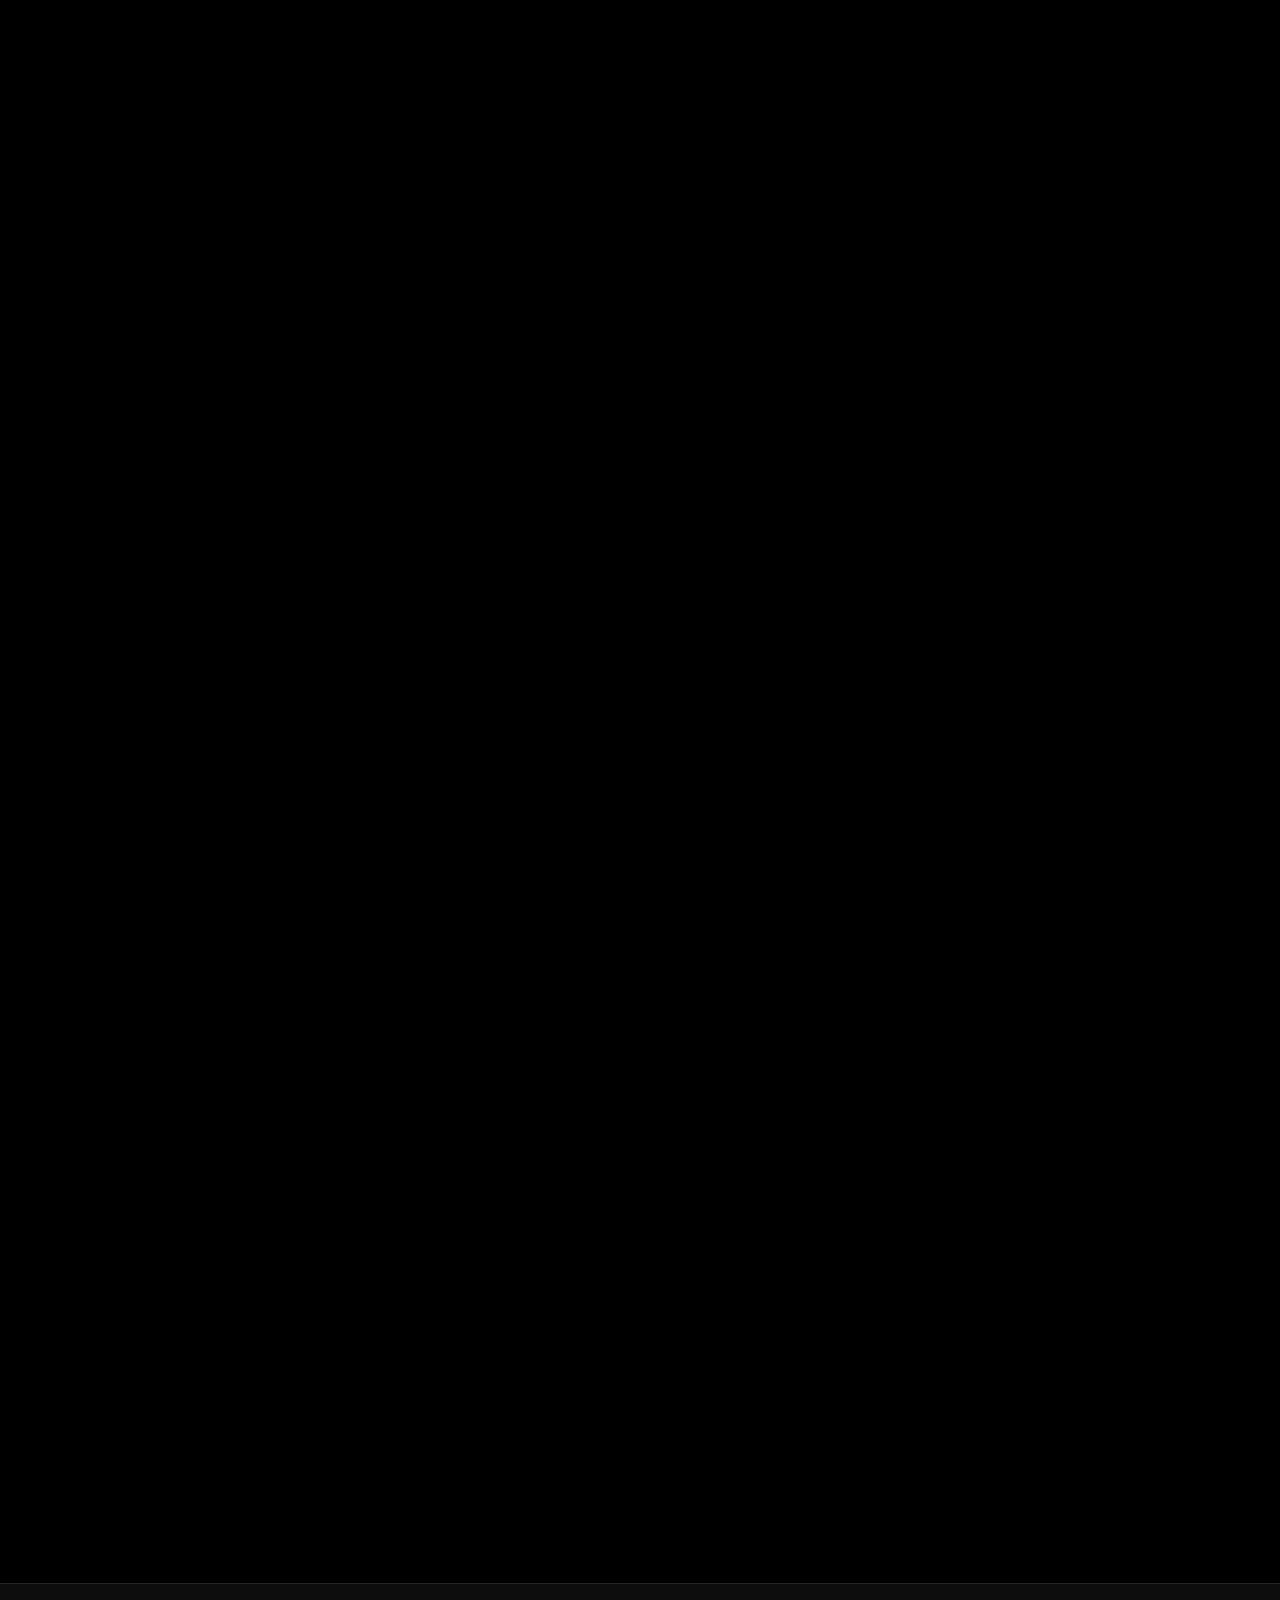
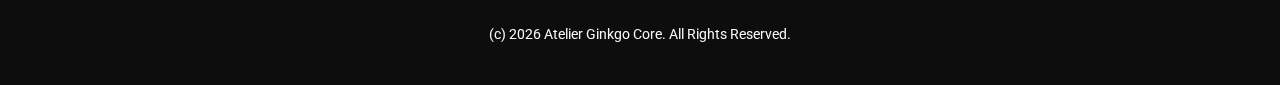
<file: about.html>
<!DOCTYPE html>
<html lang="en">

<head>
  <meta charset="utf-8">
  <meta content="width=device-width, initial-scale=1.0" name="viewport">
  <title id="page-title">Brand Name</title>
  <meta name="description" content="">
  <meta name="keywords" content="">

  
  <link href="assets/img/favicon.png" rel="icon">
  <link href="assets/img/apple-touch-icon.png" rel="apple-touch-icon">

  
  <link href="https://fonts.googleapis.com" rel="preconnect">
  <link href="https://fonts.gstatic.com" rel="preconnect" crossorigin>
  <link href="https://fonts.googleapis.com/css2?family=Roboto:ital,wght@0,100;0,300;0,400;0,500;0,700;0,900;1,100;1,300;1,400;1,500;1,700;1,900&family=Inter:wght@100;200;300;400;500;600;700;800;900&family=Cardo:ital,wght@0,400;0,700;1,400;1,700&display=swap" rel="stylesheet">

  
  <link href="assets/vendor/bootstrap/css/bootstrap.min.css" rel="stylesheet">
  <link href="assets/vendor/bootstrap-icons/bootstrap-icons.css" rel="stylesheet">
  <link href="assets/vendor/aos/aos.css" rel="stylesheet">
  <link href="assets/vendor/glightbox/css/glightbox.min.css" rel="stylesheet">
  <link href="assets/vendor/swiper/swiper-bundle.min.css" rel="stylesheet">

  
  <link href="assets/css/main.css" rel="stylesheet">

  <script>
    (function() {
      var s = document.createElement('script');
      s.src = 'config.js?v=' + new Date().getTime();
      s.async = false;
      document.head.appendChild(s);
    })();
  </script>

</head>

<body class="about-page">

  <header id="header" class="header d-flex align-items-center sticky-top">
    <div class="container-fluid position-relative d-flex align-items-center justify-content-between">

      <a href="index.html" class="logo d-flex align-items-center me-auto me-xl-0">
        
        
        <i class="bi bi-camera"></i>
        <h1 class="sitename" id="brand-logo">Brand Name</h1>
      </a>

      <nav id="navmenu" class="navmenu">
        <ul>
          <li><a href="index.html">Home<br></a></li>
          <li><a href="about.html" class="active">About</a></li>
          <li class="dropdown"><a href="gallery.html"><span>Gallery</span> <i class="bi bi-chevron-down toggle-dropdown"></i></a>
            <ul>
              <li><a href="gallery.html">Nature</a></li>
              <li><a href="gallery.html">People</a></li>
              <li><a href="gallery.html">Architecture</a></li>
              <li><a href="gallery.html">Animals</a></li>
              <li><a href="gallery.html">Sports</a></li>
              <li><a href="gallery.html">Travel</a></li>
              <li class="dropdown"><a href="#"><span>Deep Dropdown</span> <i class="bi bi-chevron-down toggle-dropdown"></i></a>
                <ul>
                  <li><a href="#">Deep Dropdown 1</a></li>
                  <li><a href="#">Deep Dropdown 2</a></li>
                  <li><a href="#">Deep Dropdown 3</a></li>
                  <li><a href="#">Deep Dropdown 4</a></li>
                  <li><a href="#">Deep Dropdown 5</a></li>
                </ul>
              </li>
            </ul>
          </li>
          <li><a href="services.html">Services</a></li>
          <li><a href="contact.html">Contact</a></li>
        </ul>
        <i class="mobile-nav-toggle d-xl-none bi bi-list"></i>
      </nav>

      

    </div>
  </header>

  <main class="main">

    
    <div class="page-banner" data-aos="fade">
      <nav class="breadcrumbs">
        <div class="container">
          <ol>
            <li><a href="index.html">Home</a></li>
            <li class="current">About</li>
          </ol>
        </div>
      </nav>
    </div>

    
    <section id="about" class="about section">

      <div class="container" data-aos="fade-up" data-aos-delay="100">

        <div class="row gy-4 justify-content-center">
          <div class="col-lg-4">
            <img src="assets/img/profile-img.jpg" class="img-fluid" alt="">
          </div>
          <div class="col-lg-5 content">
            <h2>Professional Photography Services</h2>
            <p class="fst-italic py-3">
              We are dedicated to delivering exceptional photography that captures the essence of every moment, combining technical expertise with creative vision.
            </p>
            <div class="row">
              <div class="col-lg-6">
                <ul>
                  <li><i class="bi bi-chevron-right"></i> <strong>Website:</strong> <span class="sitename">Brand Name</span></li>
                  <li><i class="bi bi-chevron-right"></i> <strong>Phone:</strong> <span class="contact-phone">Phone</span></li>
                </ul>
              </div>
              <div class="col-lg-6">
                <ul>
                  <li><i class="bi bi-chevron-right"></i> <strong>Email:</strong> <span class="contact-email">Email</span></li>
                  <li><i class="bi bi-chevron-right"></i> <strong>Freelance:</strong> <span>Available</span></li>
                </ul>
              </div>
            </div>
            <p class="py-3">
              With years of experience in professional photography, we bring a unique perspective to every project. Our approach combines technical precision with artistic vision, ensuring each image tells a compelling story.
            </p>
            <p class="m-0">
              Whether it is portraits, events, commercial shoots, or creative projects, we are committed to exceeding expectations and delivering results that resonate with our clients and their audiences.
            </p>
          </div>
        </div>

      </div>

    </section>

    
    <section id="testimonials" class="testimonials section">

      
      <div class="container section-title" data-aos="fade-up">
        <h2>Testimonials</h2>
        <p>What they are saying</p>
      </div>

      <div class="container" data-aos="fade-up" data-aos-delay="100">

        <div class="swiper init-swiper">
          <script type="application/json" class="swiper-config">
            {
              "loop": true,
              "speed": 600,
              "autoplay": {
                "delay": 5000
              },
              "slidesPerView": "auto",
              "pagination": {
                "el": ".swiper-pagination",
                "type": "bullets",
                "clickable": true
              },
              "breakpoints": {
                "320": {
                  "slidesPerView": 1,
                  "spaceBetween": 40
                },
                "1200": {
                  "slidesPerView": 3,
                  "spaceBetween": 1
                }
              }
            }
          </script>
          <div class="swiper-wrapper">

            <div class="swiper-slide">
              <div class="testimonial-item">
                <div class="stars">
                  <i class="bi bi-star-fill"></i><i class="bi bi-star-fill"></i><i class="bi bi-star-fill"></i><i class="bi bi-star-fill"></i><i class="bi bi-star-fill"></i>
                </div>
                <p>
                  Proin iaculis purus consequat sem cure digni ssim donec porttitora entum suscipit rhoncus. Accusantium quam, ultricies eget id, aliquam eget nibh et. Maecen aliquam, risus at semper.
                </p>
                <div class="profile mt-auto">
                  <img src="assets/img/testimonials/testimonials-1.jpg" class="testimonial-img" alt="">
                  <h3>Saul Goodman</h3>
                  <h4>Ceo &amp; Founder</h4>
                </div>
              </div>
            </div>

            <div class="swiper-slide">
              <div class="testimonial-item">
                <div class="stars">
                  <i class="bi bi-star-fill"></i><i class="bi bi-star-fill"></i><i class="bi bi-star-fill"></i><i class="bi bi-star-fill"></i><i class="bi bi-star-fill"></i>
                </div>
                <p>
                  Export tempor illum tamen malis malis eram quae irure esse labore quem cillum quid cillum eram malis quorum velit fore eram velit sunt aliqua noster fugiat irure amet legam anim culpa.
                </p>
                <div class="profile mt-auto">
                  <img src="assets/img/testimonials/testimonials-2.jpg" class="testimonial-img" alt="">
                  <h3>Sara Wilsson</h3>
                  <h4>Designer</h4>
                </div>
              </div>
            </div>

            <div class="swiper-slide">
              <div class="testimonial-item">
                <div class="stars">
                  <i class="bi bi-star-fill"></i><i class="bi bi-star-fill"></i><i class="bi bi-star-fill"></i><i class="bi bi-star-fill"></i><i class="bi bi-star-fill"></i>
                </div>
                <p>
                  Enim nisi quem export duis labore cillum quae magna enim sint quorum nulla quem veniam duis minim tempor labore quem eram duis noster aute amet eram fore quis sint minim.
                </p>
                <div class="profile mt-auto">
                  <img src="assets/img/testimonials/testimonials-3.jpg" class="testimonial-img" alt="">
                  <h3>Jena Karlis</h3>
                  <h4>Store Owner</h4>
                </div>
              </div>
            </div>

            <div class="swiper-slide">
              <div class="testimonial-item">
                <div class="stars">
                  <i class="bi bi-star-fill"></i><i class="bi bi-star-fill"></i><i class="bi bi-star-fill"></i><i class="bi bi-star-fill"></i><i class="bi bi-star-fill"></i>
                </div>
                <p>
                  Fugiat enim eram quae cillum dolore dolor amet nulla culpa multos export minim fugiat minim velit minim dolor enim duis veniam ipsum anim magna sunt elit fore quem dolore labore illum veniam.
                </p>
                <div class="profile mt-auto">
                  <img src="assets/img/testimonials/testimonials-4.jpg" class="testimonial-img" alt="">
                  <h3>Matt Brandon</h3>
                  <h4>Freelancer</h4>
                </div>
              </div>
            </div>

            <div class="swiper-slide">
              <div class="testimonial-item">
                <div class="stars">
                  <i class="bi bi-star-fill"></i><i class="bi bi-star-fill"></i><i class="bi bi-star-fill"></i><i class="bi bi-star-fill"></i><i class="bi bi-star-fill"></i>
                </div>
                <p>
                  Quis quorum aliqua sint quem legam fore sunt eram irure aliqua veniam tempor noster veniam enim culpa labore duis sunt culpa nulla illum cillum fugiat legam esse veniam culpa fore nisi cillum quid.
                </p>
                <div class="profile mt-auto">
                  <img src="assets/img/testimonials/testimonials-5.jpg" class="testimonial-img" alt="">
                  <h3>John Larson</h3>
                  <h4>Entrepreneur</h4>
                </div>
              </div>
            </div>

          </div>
          <div class="swiper-pagination"></div>
        </div>

      </div>

    </section>

  </main>

  <footer id="footer" class="footer">

    <div class="container">
      <div class="copyright text-center ">
        <p id="footer-copy">© <span>Copyright</span> <strong class="px-1 sitename">Brand Name</strong> <span>All Rights Reserved</span></p>
      </div>
      
      
    </div>

  </footer>

  
  <a href="#" id="scroll-top" class="scroll-top d-flex align-items-center justify-content-center"><i class="bi bi-arrow-up-short"></i></a>

  
  <div id="preloader">
    <div class="line"></div>
  </div>

  
  <script src="assets/vendor/bootstrap/js/bootstrap.bundle.min.js"></script>
  <script src="assets/vendor/php-email-form/validate.js"></script>
  <script src="assets/vendor/aos/aos.js"></script>
  <script src="assets/vendor/glightbox/js/glightbox.min.js"></script>
  <script src="assets/vendor/swiper/swiper-bundle.min.js"></script>

  
  <script src="assets/js/main.js"></script>

  
</body>

</html>
</file>
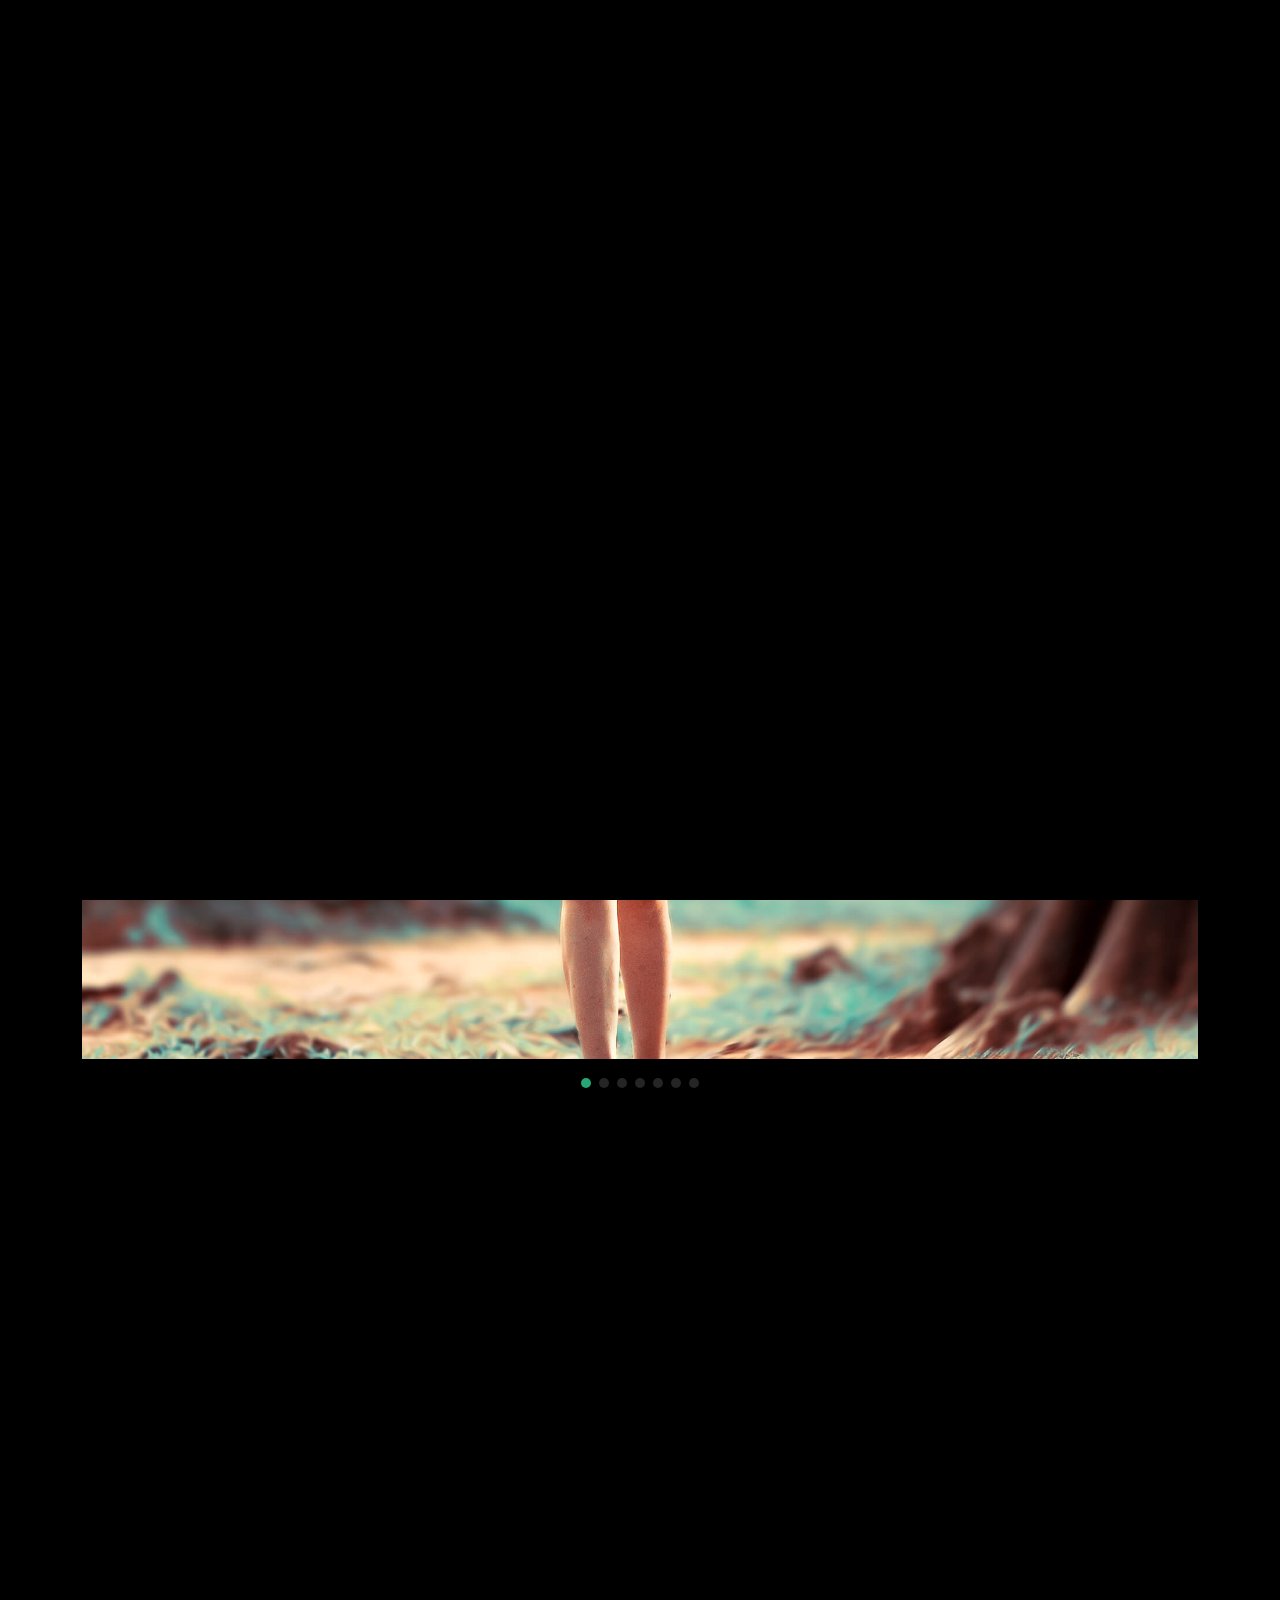
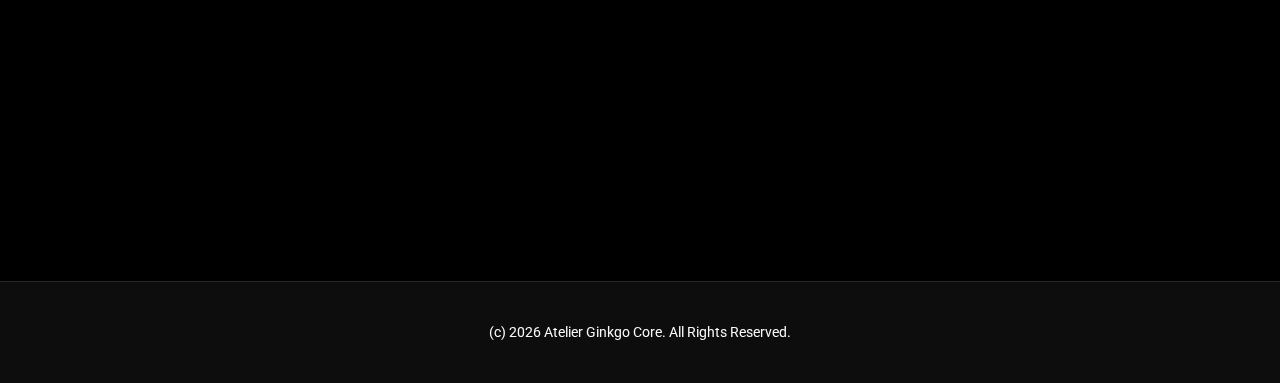
<file: gallery-single.html>
<!DOCTYPE html>
<html lang="en">

<head>
  <meta charset="utf-8">
  <meta content="width=device-width, initial-scale=1.0" name="viewport">
  <title id="page-title">Brand Name</title>
  <meta name="description" content="">
  <meta name="keywords" content="">

  
  <link href="assets/img/favicon.png" rel="icon">
  <link href="assets/img/apple-touch-icon.png" rel="apple-touch-icon">

  
  <link href="https://fonts.googleapis.com" rel="preconnect">
  <link href="https://fonts.gstatic.com" rel="preconnect" crossorigin>
  <link href="https://fonts.googleapis.com/css2?family=Roboto:ital,wght@0,100;0,300;0,400;0,500;0,700;0,900;1,100;1,300;1,400;1,500;1,700;1,900&family=Inter:wght@100;200;300;400;500;600;700;800;900&family=Cardo:ital,wght@0,400;0,700;1,400;1,700&display=swap" rel="stylesheet">

  
  <link href="assets/vendor/bootstrap/css/bootstrap.min.css" rel="stylesheet">
  <link href="assets/vendor/bootstrap-icons/bootstrap-icons.css" rel="stylesheet">
  <link href="assets/vendor/aos/aos.css" rel="stylesheet">
  <link href="assets/vendor/glightbox/css/glightbox.min.css" rel="stylesheet">
  <link href="assets/vendor/swiper/swiper-bundle.min.css" rel="stylesheet">

  
  <link href="assets/css/main.css" rel="stylesheet">

  <script>
    (function() {
      var s = document.createElement('script');
      s.src = 'config.js?v=' + new Date().getTime();
      s.async = false;
      document.head.appendChild(s);
    })();
  </script>

</head>

<body class="gallery-single-page">

  <header id="header" class="header d-flex align-items-center sticky-top">
    <div class="container-fluid position-relative d-flex align-items-center justify-content-between">

      <a href="index.html" class="logo d-flex align-items-center me-auto me-xl-0">
        
        
        <i class="bi bi-camera"></i>
        <h1 class="sitename" id="brand-logo">Brand Name</h1>
      </a>

      <nav id="navmenu" class="navmenu">
        <ul>
          <li><a href="index.html">Home<br></a></li>
          <li><a href="about.html">About</a></li>
          <li class="dropdown"><a href="gallery.html"><span>Gallery</span> <i class="bi bi-chevron-down toggle-dropdown"></i></a>
            <ul>
              <li><a href="gallery.html">Nature</a></li>
              <li><a href="gallery.html">People</a></li>
              <li><a href="gallery.html">Architecture</a></li>
              <li><a href="gallery.html">Animals</a></li>
              <li><a href="gallery.html">Sports</a></li>
              <li><a href="gallery.html">Travel</a></li>
              <li class="dropdown"><a href="#"><span>Deep Dropdown</span> <i class="bi bi-chevron-down toggle-dropdown"></i></a>
                <ul>
                  <li><a href="#">Deep Dropdown 1</a></li>
                  <li><a href="#">Deep Dropdown 2</a></li>
                  <li><a href="#">Deep Dropdown 3</a></li>
                  <li><a href="#">Deep Dropdown 4</a></li>
                  <li><a href="#">Deep Dropdown 5</a></li>
                </ul>
              </li>
            </ul>
          </li>
          <li><a href="services.html">Services</a></li>
          <li><a href="contact.html">Contact</a></li>
        </ul>
        <i class="mobile-nav-toggle d-xl-none bi bi-list"></i>
      </nav>

      

    </div>
  </header>

  <main class="main">

    
    <div class="page-banner" data-aos="fade">
      <nav class="breadcrumbs">
        <div class="container">
          <ol>
            <li><a href="index.html">Home</a></li>
            <li class="current">Gallery Single</li>
          </ol>
        </div>
      </nav>
    </div>

    
    <section id="gallery-details" class="gallery-details section">

      <div class="container" data-aos="fade-up">

        <div class="portfolio-details-slider swiper init-swiper">
          <script type="application/json" class="swiper-config">
            {
              "loop": true,
              "speed": 600,
              "autoplay": {
                "delay": 5000
              },
              "slidesPerView": "auto",
              "navigation": {
                "nextEl": ".swiper-button-next",
                "prevEl": ".swiper-button-prev"
              },
              "pagination": {
                "el": ".swiper-pagination",
                "type": "bullets",
                "clickable": true
              }
            }
          </script>
          <div class="swiper-wrapper align-items-center">

            <div class="swiper-slide">
              <img src="assets/img/gallery/gallery-8.jpg" alt="">
            </div>

            <div class="swiper-slide">
              <img src="assets/img/gallery/gallery-9.jpg" alt="">
            </div>

            <div class="swiper-slide">
              <img src="assets/img/gallery/gallery-10.jpg" alt="">
            </div>

            <div class="swiper-slide">
              <img src="assets/img/gallery/gallery-11.jpg" alt="">
            </div>

            <div class="swiper-slide">
              <img src="assets/img/gallery/gallery-12.jpg" alt="">
            </div>

            <div class="swiper-slide">
              <img src="assets/img/gallery/gallery-13.jpg" alt="">
            </div>

            <div class="swiper-slide">
              <img src="assets/img/gallery/gallery-14.jpg" alt="">
            </div>

          </div>
          <div class="swiper-button-prev"></div>
          <div class="swiper-button-next"></div>
          <div class="swiper-pagination"></div>
        </div>

        <div class="row justify-content-between gy-4 mt-4">

          <div class="col-lg-8" data-aos="fade-up">
            <div class="portfolio-description">
              <h2>This is an example of portfolio details</h2>
              <p>
                Autem ipsum nam porro corporis rerum. Quis eos dolorem eos itaque inventore commodi labore quia quia. Exercitationem repudiandae officiis neque suscipit non officia eaque itaque enim. Voluptatem officia accusantium nesciunt est omnis tempora consectetur dignissimos. Sequi nulla at esse enim cum deserunt eius.
              </p>
              <p>
                Amet consequatur qui dolore veniam voluptatem voluptatem sit. Non aspernatur atque natus ut cum nam et. Praesentium error dolores rerum minus sequi quia veritatis eum. Eos et doloribus doloremque nesciunt molestiae laboriosam.
              </p>

              <div class="testimonial-item">
                <p>
                  <i class="bi bi-quote quote-icon-left"></i>
                  <span>Export tempor illum tamen malis malis eram quae irure esse labore quem cillum quid cillum eram malis quorum velit fore eram velit sunt aliqua noster fugiat irure amet legam anim culpa.</span>
                  <i class="bi bi-quote quote-icon-right"></i>
                </p>
                <div>
                  <img src="assets/img/testimonials/testimonials-2.jpg" class="testimonial-img" alt="">
                  <h3>Sara Wilsson</h3>
                  <h4>Designer</h4>
                </div>
              </div>

              <p>
                Impedit ipsum quae et aliquid doloribus et voluptatem quasi. Perspiciatis occaecati earum et magnam animi. Quibusdam non qui ea vitae suscipit vitae sunt. Repudiandae incidunt cumque minus deserunt assumenda tempore. Delectus voluptas necessitatibus est.
              </p>

              <p>
                Sunt voluptatum sapiente facilis quo odio aut ipsum repellat debitis. Molestiae et autem libero. Explicabo et quod necessitatibus similique quis dolor eum. Numquam eaque praesentium rem et qui nesciunt.
              </p>

            </div>
          </div>

          <div class="col-lg-3" data-aos="fade-up" data-aos-delay="100">
            <div class="portfolio-info">
              <h3>Project information</h3>
              <ul>
                <li><strong>Category</strong> Web design</li>
                <li><strong>Client</strong> ASU Company</li>
                <li><strong>Project date</strong> 01 March, 2020</li>
                <li><strong>Project URL</strong> <a href="#">View Project</a></li>
                <li><a href="#" class="btn-visit align-self-start">Visit Website</a></li>
              </ul>
            </div>
          </div>

        </div>

      </div>

    </section>

  </main>

  <footer id="footer" class="footer">

    <div class="container">
      <div class="copyright text-center ">
        <p id="footer-copy">© <span>Copyright</span> <strong class="px-1 sitename">Brand Name</strong> <span>All Rights Reserved</span></p>
      </div>
      
      
    </div>

  </footer>

  
  <a href="#" id="scroll-top" class="scroll-top d-flex align-items-center justify-content-center"><i class="bi bi-arrow-up-short"></i></a>

  
  <div id="preloader">
    <div class="line"></div>
  </div>

  
  <script src="assets/vendor/bootstrap/js/bootstrap.bundle.min.js"></script>
  <script src="assets/vendor/php-email-form/validate.js"></script>
  <script src="assets/vendor/aos/aos.js"></script>
  <script src="assets/vendor/glightbox/js/glightbox.min.js"></script>
  <script src="assets/vendor/swiper/swiper-bundle.min.js"></script>

  
  <script src="assets/js/main.js"></script>

  
</body>

</html>
</file>
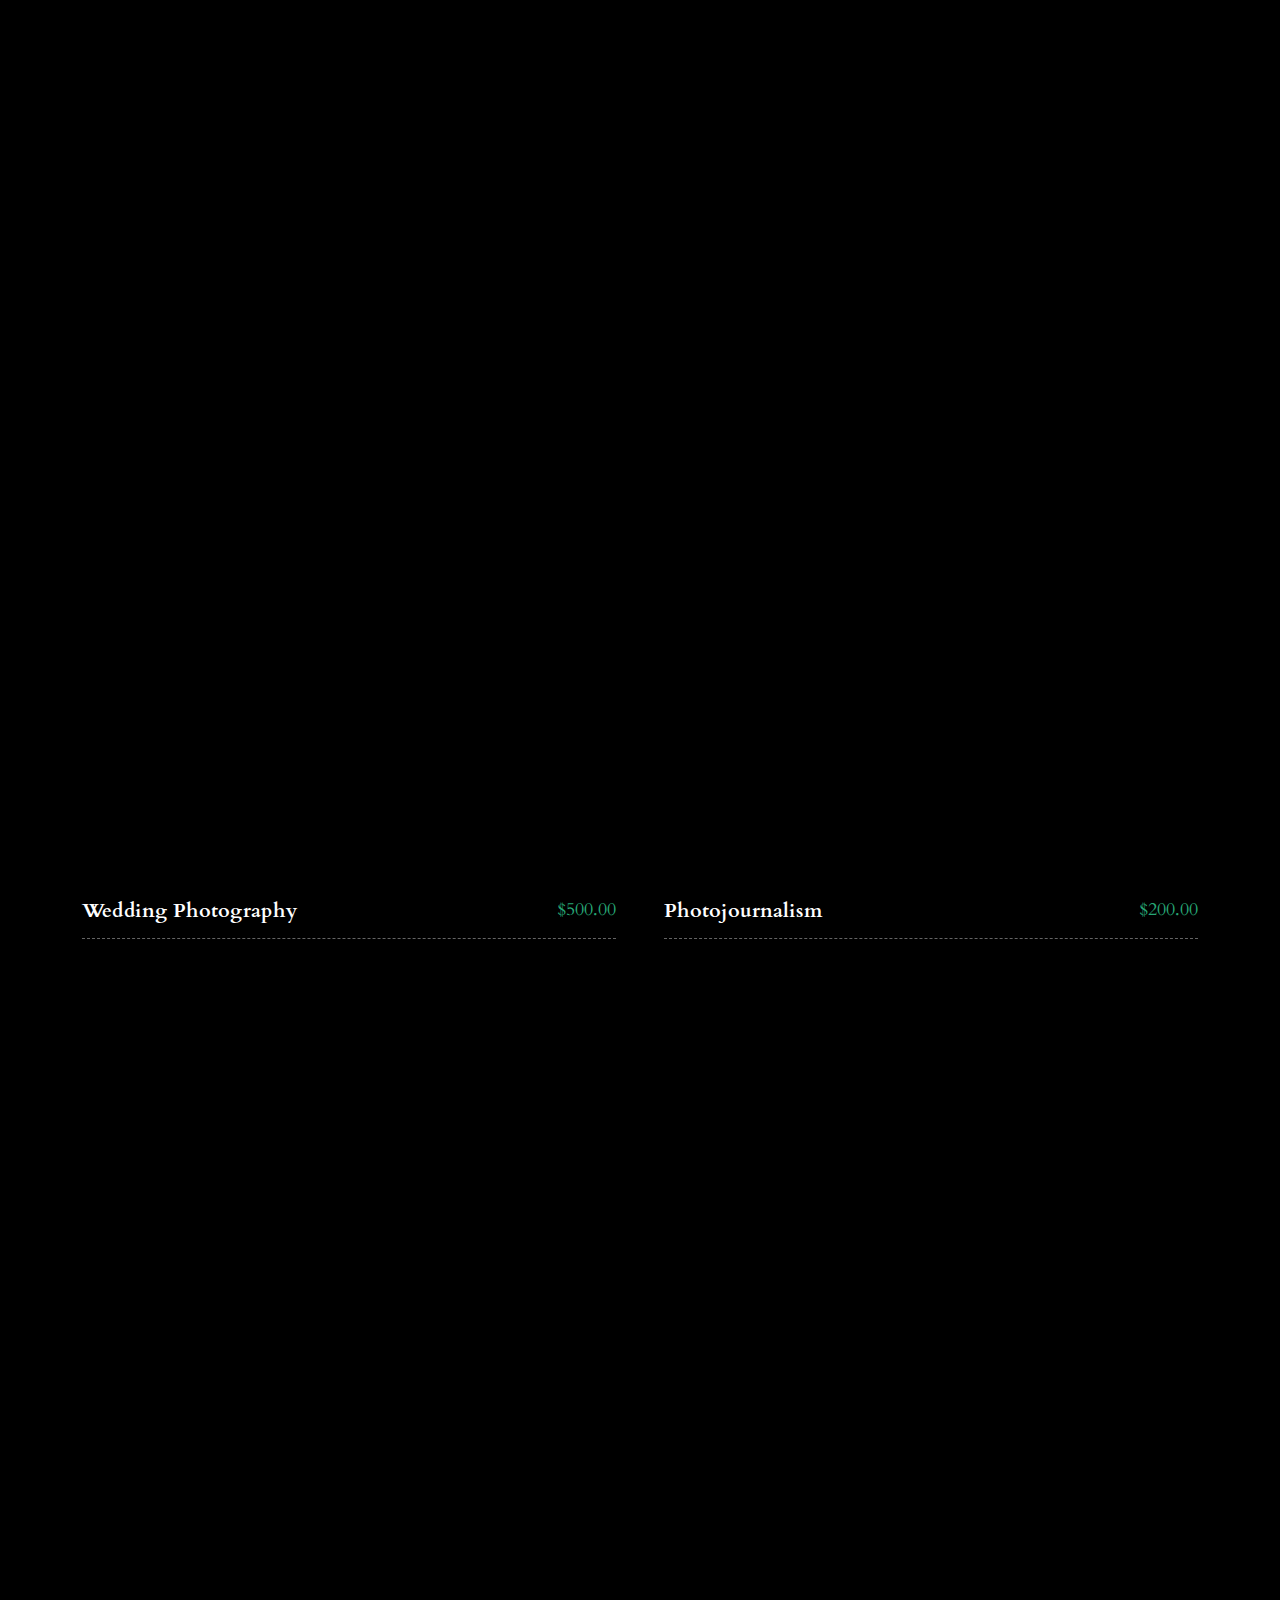
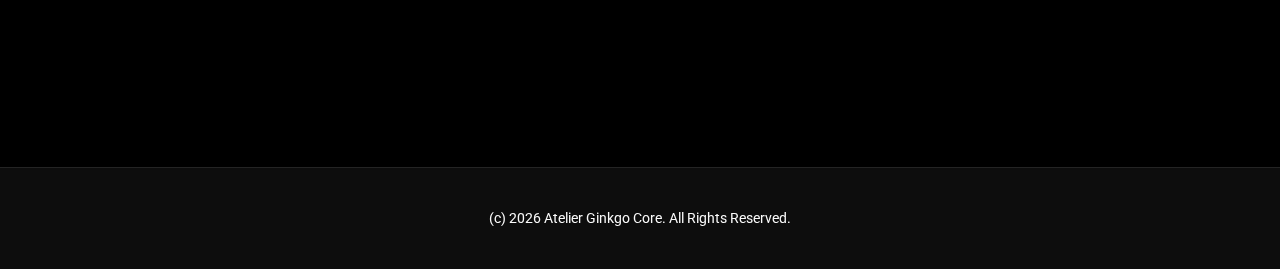
<file: services.html>
<!DOCTYPE html>
<html lang="en">

<head>
  <meta charset="utf-8">
  <meta content="width=device-width, initial-scale=1.0" name="viewport">
  <title id="page-title">Brand Name</title>
  <meta name="description" content="">
  <meta name="keywords" content="">

  
  <link href="assets/img/favicon.png" rel="icon">
  <link href="assets/img/apple-touch-icon.png" rel="apple-touch-icon">

  
  <link href="https://fonts.googleapis.com" rel="preconnect">
  <link href="https://fonts.gstatic.com" rel="preconnect" crossorigin>
  <link href="https://fonts.googleapis.com/css2?family=Roboto:ital,wght@0,100;0,300;0,400;0,500;0,700;0,900;1,100;1,300;1,400;1,500;1,700;1,900&family=Inter:wght@100;200;300;400;500;600;700;800;900&family=Cardo:ital,wght@0,400;0,700;1,400;1,700&display=swap" rel="stylesheet">

  
  <link href="assets/vendor/bootstrap/css/bootstrap.min.css" rel="stylesheet">
  <link href="assets/vendor/bootstrap-icons/bootstrap-icons.css" rel="stylesheet">
  <link href="assets/vendor/aos/aos.css" rel="stylesheet">
  <link href="assets/vendor/glightbox/css/glightbox.min.css" rel="stylesheet">
  <link href="assets/vendor/swiper/swiper-bundle.min.css" rel="stylesheet">

  
  <link href="assets/css/main.css" rel="stylesheet">

  <script>
    (function() {
      var s = document.createElement('script');
      s.src = 'config.js?v=' + new Date().getTime();
      s.async = false;
      document.head.appendChild(s);
    })();
  </script>

</head>

<body class="services-page">

  <header id="header" class="header d-flex align-items-center sticky-top">
    <div class="container-fluid position-relative d-flex align-items-center justify-content-between">

      <a href="index.html" class="logo d-flex align-items-center me-auto me-xl-0">
        
        
        <i class="bi bi-camera"></i>
        <h1 class="sitename" id="brand-logo">Brand Name</h1>
      </a>

      <nav id="navmenu" class="navmenu">
        <ul>
          <li><a href="index.html">Home<br></a></li>
          <li><a href="about.html">About</a></li>
          <li class="dropdown"><a href="gallery.html"><span>Gallery</span> <i class="bi bi-chevron-down toggle-dropdown"></i></a>
            <ul>
              <li><a href="gallery.html">Nature</a></li>
              <li><a href="gallery.html">People</a></li>
              <li><a href="gallery.html">Architecture</a></li>
              <li><a href="gallery.html">Animals</a></li>
              <li><a href="gallery.html">Sports</a></li>
              <li><a href="gallery.html">Travel</a></li>
              <li class="dropdown"><a href="#"><span>Deep Dropdown</span> <i class="bi bi-chevron-down toggle-dropdown"></i></a>
                <ul>
                  <li><a href="#">Deep Dropdown 1</a></li>
                  <li><a href="#">Deep Dropdown 2</a></li>
                  <li><a href="#">Deep Dropdown 3</a></li>
                  <li><a href="#">Deep Dropdown 4</a></li>
                  <li><a href="#">Deep Dropdown 5</a></li>
                </ul>
              </li>
            </ul>
          </li>
          <li><a href="services.html" class="active">Services</a></li>
          <li><a href="contact.html">Contact</a></li>
        </ul>
        <i class="mobile-nav-toggle d-xl-none bi bi-list"></i>
      </nav>

      

    </div>
  </header>

  <main class="main">

    
    <div class="page-banner" data-aos="fade">
      <nav class="breadcrumbs">
        <div class="container">
          <ol>
            <li><a href="index.html">Home</a></li>
            <li class="current">Services</li>
          </ol>
        </div>
      </nav>
    </div>

    
    <section id="services" class="services section">

      <div class="container">

        <div class="row gy-4">

          <div class="col-xl-3 col-md-6 d-flex" data-aos="fade-up" data-aos-delay="100">
            <div class="service-item position-relative">
              <div class="icon"><i class="bi bi-activity icon"></i></div>
              <h4><a href="" class="stretched-link">Portrait Sessions</a></h4>
              <p>Professional portrait photography for individuals, families, and corporate headshots</p>
            </div>
          </div>

          <div class="col-xl-3 col-md-6 d-flex" data-aos="fade-up" data-aos-delay="200">
            <div class="service-item position-relative">
              <div class="icon"><i class="bi bi-bounding-box-circles icon"></i></div>
              <h4><a href="" class="stretched-link">Event Coverage</a></h4>
              <p>Complete event photography services for weddings, corporate events, and celebrations</p>
            </div>
          </div>

          <div class="col-xl-3 col-md-6 d-flex" data-aos="fade-up" data-aos-delay="300">
            <div class="service-item position-relative">
              <div class="icon"><i class="bi bi-calendar4-week icon"></i></div>
              <h4><a href="" class="stretched-link">Commercial Photography</a></h4>
              <p>High-quality product and commercial photography for brands and businesses</p>
            </div>
          </div>

          <div class="col-xl-3 col-md-6 d-flex" data-aos="fade-up" data-aos-delay="400">
            <div class="service-item position-relative">
              <div class="icon"><i class="bi bi-broadcast icon"></i></div>
              <h4><a href="" class="stretched-link">Photo Editing</a></h4>
              <p>Professional retouching and post-production services for flawless results</p>
            </div>
          </div>

        </div>

      </div>

    </section>

    
    <section id="pricing" class="pricing section">

      
      <div class="container section-title" data-aos="fade-up">
        <h2>Pricing</h2>
        <p>Our photography packages</p>
      </div>

      <div class="container" data-aos="fade-up" data-aos-delay="100">

        <div class="row gy-4 gx-lg-5">

          <div class="col-lg-6">
            <div class="pricing-item d-flex justify-content-between">
              <h3>Portrait Photography</h3>
              <h4>$160.00</h4>
            </div>
          </div>

          <div class="col-lg-6">
            <div class="pricing-item d-flex justify-content-between">
              <h3>Fashion Photography</h3>
              <h4>$300.00</h4>
            </div>
          </div>

          <div class="col-lg-6">
            <div class="pricing-item d-flex justify-content-between">
              <h3>Sports Photography</h3>
              <h4>$200.00</h4>
            </div>
          </div>

          <div class="col-lg-6">
            <div class="pricing-item d-flex justify-content-between">
              <h3>Still Life Photography</h3>
              <h4>$120.00</h4>
            </div>
          </div>

          <div class="col-lg-6">
            <div class="pricing-item d-flex justify-content-between">
              <h3>Wedding Photography</h3>
              <h4>$500.00</h4>
            </div>
          </div>

          <div class="col-lg-6">
            <div class="pricing-item d-flex justify-content-between">
              <h3>Photojournalism</h3>
              <h4>$200.00</h4>
            </div>
          </div>

        </div>

      </div>

    </section>

    
    <section id="testimonials" class="testimonials section">

      
      <div class="container section-title" data-aos="fade-up">
        <h2>Testimonials</h2>
        <p>What they are saying</p>
      </div>

      <div class="container" data-aos="fade-up" data-aos-delay="100">

        <div class="swiper init-swiper">
          <script type="application/json" class="swiper-config">
            {
              "loop": true,
              "speed": 600,
              "autoplay": {
                "delay": 5000
              },
              "slidesPerView": "auto",
              "pagination": {
                "el": ".swiper-pagination",
                "type": "bullets",
                "clickable": true
              },
              "breakpoints": {
                "320": {
                  "slidesPerView": 1,
                  "spaceBetween": 40
                },
                "1200": {
                  "slidesPerView": 3,
                  "spaceBetween": 1
                }
              }
            }
          </script>
          <div class="swiper-wrapper">

            <div class="swiper-slide">
              <div class="testimonial-item">
                <div class="stars">
                  <i class="bi bi-star-fill"></i><i class="bi bi-star-fill"></i><i class="bi bi-star-fill"></i><i class="bi bi-star-fill"></i><i class="bi bi-star-fill"></i>
                </div>
                <p>
                  Proin iaculis purus consequat sem cure digni ssim donec porttitora entum suscipit rhoncus. Accusantium quam, ultricies eget id, aliquam eget nibh et. Maecen aliquam, risus at semper.
                </p>
                <div class="profile mt-auto">
                  <img src="assets/img/testimonials/testimonials-1.jpg" class="testimonial-img" alt="">
                  <h3>Saul Goodman</h3>
                  <h4>Ceo &amp; Founder</h4>
                </div>
              </div>
            </div>

            <div class="swiper-slide">
              <div class="testimonial-item">
                <div class="stars">
                  <i class="bi bi-star-fill"></i><i class="bi bi-star-fill"></i><i class="bi bi-star-fill"></i><i class="bi bi-star-fill"></i><i class="bi bi-star-fill"></i>
                </div>
                <p>
                  Export tempor illum tamen malis malis eram quae irure esse labore quem cillum quid cillum eram malis quorum velit fore eram velit sunt aliqua noster fugiat irure amet legam anim culpa.
                </p>
                <div class="profile mt-auto">
                  <img src="assets/img/testimonials/testimonials-2.jpg" class="testimonial-img" alt="">
                  <h3>Sara Wilsson</h3>
                  <h4>Designer</h4>
                </div>
              </div>
            </div>

            <div class="swiper-slide">
              <div class="testimonial-item">
                <div class="stars">
                  <i class="bi bi-star-fill"></i><i class="bi bi-star-fill"></i><i class="bi bi-star-fill"></i><i class="bi bi-star-fill"></i><i class="bi bi-star-fill"></i>
                </div>
                <p>
                  Enim nisi quem export duis labore cillum quae magna enim sint quorum nulla quem veniam duis minim tempor labore quem eram duis noster aute amet eram fore quis sint minim.
                </p>
                <div class="profile mt-auto">
                  <img src="assets/img/testimonials/testimonials-3.jpg" class="testimonial-img" alt="">
                  <h3>Jena Karlis</h3>
                  <h4>Store Owner</h4>
                </div>
              </div>
            </div>

            <div class="swiper-slide">
              <div class="testimonial-item">
                <div class="stars">
                  <i class="bi bi-star-fill"></i><i class="bi bi-star-fill"></i><i class="bi bi-star-fill"></i><i class="bi bi-star-fill"></i><i class="bi bi-star-fill"></i>
                </div>
                <p>
                  Fugiat enim eram quae cillum dolore dolor amet nulla culpa multos export minim fugiat minim velit minim dolor enim duis veniam ipsum anim magna sunt elit fore quem dolore labore illum veniam.
                </p>
                <div class="profile mt-auto">
                  <img src="assets/img/testimonials/testimonials-4.jpg" class="testimonial-img" alt="">
                  <h3>Matt Brandon</h3>
                  <h4>Freelancer</h4>
                </div>
              </div>
            </div>

            <div class="swiper-slide">
              <div class="testimonial-item">
                <div class="stars">
                  <i class="bi bi-star-fill"></i><i class="bi bi-star-fill"></i><i class="bi bi-star-fill"></i><i class="bi bi-star-fill"></i><i class="bi bi-star-fill"></i>
                </div>
                <p>
                  Quis quorum aliqua sint quem legam fore sunt eram irure aliqua veniam tempor noster veniam enim culpa labore duis sunt culpa nulla illum cillum fugiat legam esse veniam culpa fore nisi cillum quid.
                </p>
                <div class="profile mt-auto">
                  <img src="assets/img/testimonials/testimonials-5.jpg" class="testimonial-img" alt="">
                  <h3>John Larson</h3>
                  <h4>Entrepreneur</h4>
                </div>
              </div>
            </div>

          </div>
          <div class="swiper-pagination"></div>
        </div>

      </div>

    </section>

  </main>

  <footer id="footer" class="footer">

    <div class="container">
      <div class="copyright text-center ">
        <p id="footer-copy">© <span>Copyright</span> <strong class="px-1 sitename">Brand Name</strong> <span>All Rights Reserved</span></p>
      </div>
      
      
    </div>

  </footer>

  
  <a href="#" id="scroll-top" class="scroll-top d-flex align-items-center justify-content-center"><i class="bi bi-arrow-up-short"></i></a>

  
  <div id="preloader">
    <div class="line"></div>
  </div>

  
  <script src="assets/vendor/bootstrap/js/bootstrap.bundle.min.js"></script>
  <script src="assets/vendor/php-email-form/validate.js"></script>
  <script src="assets/vendor/aos/aos.js"></script>
  <script src="assets/vendor/glightbox/js/glightbox.min.js"></script>
  <script src="assets/vendor/swiper/swiper-bundle.min.js"></script>

  
  <script src="assets/js/main.js"></script>

  
</body>

</html>
</file>
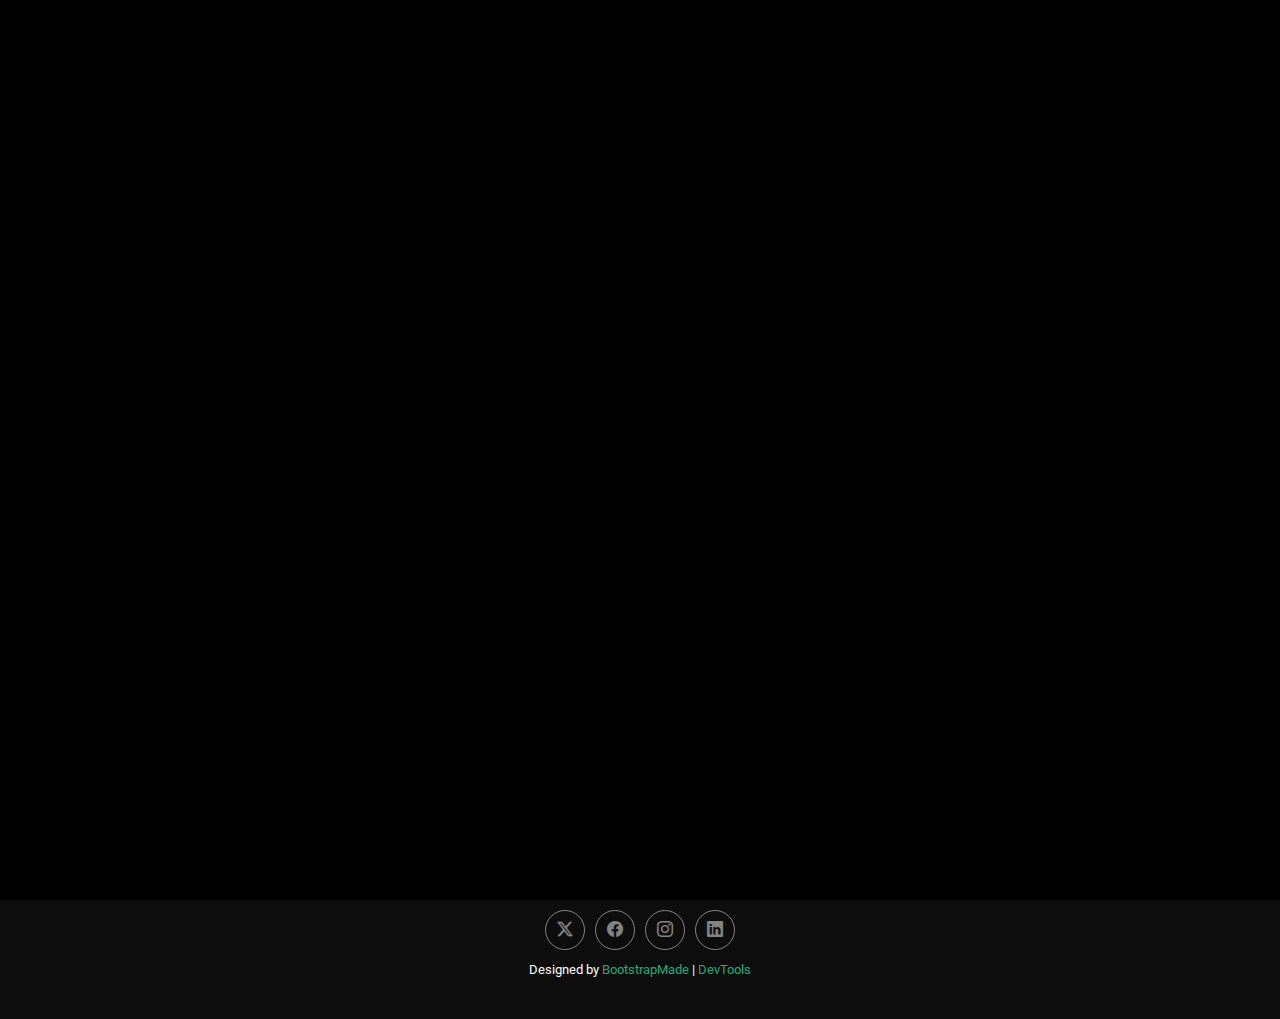
<file: starter-page.html>
<!DOCTYPE html>
<html lang="en">

<head>
  <meta charset="utf-8">
  <meta content="width=device-width, initial-scale=1.0" name="viewport">
  <title>Starter Page - PhotoFolio Bootstrap Template</title>
  <meta name="description" content="">
  <meta name="keywords" content="">

  <!-- Favicons -->
  <link href="assets/img/favicon.png" rel="icon">
  <link href="assets/img/apple-touch-icon.png" rel="apple-touch-icon">

  <!-- Fonts -->
  <link href="https://fonts.googleapis.com" rel="preconnect">
  <link href="https://fonts.gstatic.com" rel="preconnect" crossorigin>
  <link href="https://fonts.googleapis.com/css2?family=Roboto:ital,wght@0,100;0,300;0,400;0,500;0,700;0,900;1,100;1,300;1,400;1,500;1,700;1,900&family=Inter:wght@100;200;300;400;500;600;700;800;900&family=Cardo:ital,wght@0,400;0,700;1,400;1,700&display=swap" rel="stylesheet">

  <!-- Vendor CSS Files -->
  <link href="assets/vendor/bootstrap/css/bootstrap.min.css" rel="stylesheet">
  <link href="assets/vendor/bootstrap-icons/bootstrap-icons.css" rel="stylesheet">
  <link href="assets/vendor/aos/aos.css" rel="stylesheet">
  <link href="assets/vendor/glightbox/css/glightbox.min.css" rel="stylesheet">
  <link href="assets/vendor/swiper/swiper-bundle.min.css" rel="stylesheet">

  <!-- Main CSS File -->
  <link href="assets/css/main.css" rel="stylesheet">

  <!-- =======================================================
  * Template Name: PhotoFolio
  * Template URL: https://bootstrapmade.com/photofolio-bootstrap-photography-website-template/
  * Updated: Aug 07 2024 with Bootstrap v5.3.3
  * Author: BootstrapMade.com
  * License: https://bootstrapmade.com/license/
  ======================================================== -->
</head>

<body class="starter-page-page">

  <header id="header" class="header d-flex align-items-center sticky-top">
    <div class="container-fluid position-relative d-flex align-items-center justify-content-between">

      <a href="index.html" class="logo d-flex align-items-center me-auto me-xl-0">
        <!-- Uncomment the line below if you also wish to use an image logo -->
        <!-- <img src="assets/img/logo.png" alt=""> -->
        <i class="bi bi-camera"></i>
        <h1 class="sitename">PhotoFolio</h1>
      </a>

      <nav id="navmenu" class="navmenu">
        <ul>
          <li><a href="index.html">Home<br></a></li>
          <li><a href="about.html">About</a></li>
          <li class="dropdown"><a href="gallery.html"><span>Gallery</span> <i class="bi bi-chevron-down toggle-dropdown"></i></a>
            <ul>
              <li><a href="gallery.html">Nature</a></li>
              <li><a href="gallery.html">People</a></li>
              <li><a href="gallery.html">Architecture</a></li>
              <li><a href="gallery.html">Animals</a></li>
              <li><a href="gallery.html">Sports</a></li>
              <li><a href="gallery.html">Travel</a></li>
              <li class="dropdown"><a href="#"><span>Deep Dropdown</span> <i class="bi bi-chevron-down toggle-dropdown"></i></a>
                <ul>
                  <li><a href="#">Deep Dropdown 1</a></li>
                  <li><a href="#">Deep Dropdown 2</a></li>
                  <li><a href="#">Deep Dropdown 3</a></li>
                  <li><a href="#">Deep Dropdown 4</a></li>
                  <li><a href="#">Deep Dropdown 5</a></li>
                </ul>
              </li>
            </ul>
          </li>
          <li><a href="services.html">Services</a></li>
          <li><a href="contact.html">Contact</a></li>
        </ul>
        <i class="mobile-nav-toggle d-xl-none bi bi-list"></i>
      </nav>

      <div class="header-social-links">
        <a href="#" class="twitter"><i class="bi bi-twitter-x"></i></a>
        <a href="#" class="facebook"><i class="bi bi-facebook"></i></a>
        <a href="#" class="instagram"><i class="bi bi-instagram"></i></a>
        <a href="#" class="linkedin"><i class="bi bi-linkedin"></i></a>
      </div>

    </div>
  </header>

  <main class="main">

    <!-- Page Title -->
    <div class="page-title" data-aos="fade">
      <div class="heading">
        <div class="container">
          <div class="row d-flex justify-content-center text-center">
            <div class="col-lg-8">
              <h1>Starter Page</h1>
              <p class="mb-0">Odio et unde deleniti. Deserunt numquam exercitationem. Officiis quo odio sint voluptas consequatur ut a odio voluptatem. Sit dolorum debitis veritatis natus dolores. Quasi ratione sint. Sit quaerat ipsum dolorem.</p>
              <a href="contact.html" class="cta-btn">Available for Hire<br></a>
            </div>
          </div>
        </div>
      </div>
      <nav class="breadcrumbs">
        <div class="container">
          <ol>
            <li><a href="index.html">Home</a></li>
            <li class="current">Starter Page</li>
          </ol>
        </div>
      </nav>
    </div><!-- End Page Title -->

    <!-- Starter Section Section -->
    <section id="starter-section" class="starter-section section">

      <!-- Section Title -->
      <div class="container section-title" data-aos="fade-up">
        <h2>Starter Section</h2>
        <p>Necessitatibus eius consequatur</p>
      </div><!-- End Section Title -->

      <div class="container" data-aos="fade-up">
        <p>Use this page as a starter for your own custom pages.</p>
      </div>

    </section><!-- /Starter Section Section -->

  </main>

  <footer id="footer" class="footer">

    <div class="container">
      <div class="copyright text-center ">
        <p>© <span>Copyright</span> <strong class="px-1 sitename">PhotoFolio</strong> <span>All Rights Reserved</span></p>
      </div>
      <div class="social-links d-flex justify-content-center">
        <a href=""><i class="bi bi-twitter-x"></i></a>
        <a href=""><i class="bi bi-facebook"></i></a>
        <a href=""><i class="bi bi-instagram"></i></a>
        <a href=""><i class="bi bi-linkedin"></i></a>
      </div>
      <div class="credits">
        <!-- All the links in the footer should remain intact. -->
        <!-- You can delete the links only if you've purchased the pro version. -->
        <!-- Licensing information: https://bootstrapmade.com/license/ -->
        <!-- Purchase the pro version with working PHP/AJAX contact form: [buy-url] -->
        Designed by <a href="https://bootstrapmade.com/">BootstrapMade</a> | <a href="https://bootstrapmade.com/tools/">DevTools</a>
      </div>
    </div>

  </footer>

  <!-- Scroll Top -->
  <a href="#" id="scroll-top" class="scroll-top d-flex align-items-center justify-content-center"><i class="bi bi-arrow-up-short"></i></a>

  <!-- Preloader -->
  <div id="preloader">
    <div class="line"></div>
  </div>

  <!-- Vendor JS Files -->
  <script src="assets/vendor/bootstrap/js/bootstrap.bundle.min.js"></script>
  <script src="assets/vendor/php-email-form/validate.js"></script>
  <script src="assets/vendor/aos/aos.js"></script>
  <script src="assets/vendor/glightbox/js/glightbox.min.js"></script>
  <script src="assets/vendor/swiper/swiper-bundle.min.js"></script>

  <!-- Main JS File -->
  <script src="assets/js/main.js"></script>

</body>

</html>
</file>
<file: assets/css/main.css>
/**
* Template Name: PhotoFolio
* Template URL: https://bootstrapmade.com/photofolio-bootstrap-photography-website-template/
* Updated: Aug 07 2024 with Bootstrap v5.3.3
* Author: BootstrapMade.com
* License: https://bootstrapmade.com/license/
*/

/*--------------------------------------------------------------
# Font & Color Variables
# Help: https://bootstrapmade.com/color-system/
--------------------------------------------------------------*/
/* Fonts */
:root {
  --default-font: "Roboto",  system-ui, -apple-system, "Segoe UI", Roboto, "Helvetica Neue", Arial, "Noto Sans", "Liberation Sans", sans-serif, "Apple Color Emoji", "Segoe UI Emoji", "Segoe UI Symbol", "Noto Color Emoji";
  --heading-font: "Cardo",  sans-serif;
  --nav-font: "Inter",  sans-serif;
}

/* Global Colors - The following color variables are used throughout the website. Updating them here will change the color scheme of the entire website */
:root { 
  --background-color: #000000; /* Background color for the entire website, including individual sections */
  --default-color: #fafafa; /* Default color used for the majority of the text content across the entire website */
  --heading-color: #ffffff; /* Color for headings, subheadings and title throughout the website */
  --accent-color: #27a776; /* Accent color that represents your brand on the website. It's used for buttons, links, and other elements that need to stand out */
  --surface-color: #1a1a1a; /* The surface color is used as a background of boxed elements within sections, such as cards, icon boxes, or other elements that require a visual separation from the global background. */
  --contrast-color: #ffffff; /* Contrast color for text, ensuring readability against backgrounds of accent, heading, or default colors. */
}

/* Nav Menu Colors - The following color variables are used specifically for the navigation menu. They are separate from the global colors to allow for more customization options */
:root {
  --nav-color: rgba(255, 255, 255, 0.5);  /* The default color of the main navmenu links */
  --nav-hover-color: #ffffff; /* Applied to main navmenu links when they are hovered over or active */
  --nav-mobile-background-color: #1a1a1a; /* Used as the background color for mobile navigation menu */
  --nav-dropdown-background-color: #1a1a1a; /* Used as the background color for dropdown items that appear when hovering over primary navigation items */
  --nav-dropdown-color: rgba(255, 255, 255, 0.5); /* Used for navigation links of the dropdown items in the navigation menu. */
  --nav-dropdown-hover-color: #ffffff; /* Similar to --nav-hover-color, this color is applied to dropdown navigation links when they are hovered over. */
}

/* Color Presets - These classes override global colors when applied to any section or element, providing reuse of the sam color scheme. */

.light-background {
  --background-color: #1a1a1a;
  --surface-color: #343434;
}

.dark-background {
  --background-color: #060606;
  --default-color: #ffffff;
  --heading-color: #ffffff;
  --surface-color: #252525;
  --contrast-color: #ffffff;
}

/* Smooth scroll */
:root {
  scroll-behavior: smooth;
}

/*--------------------------------------------------------------
# General Styling & Shared Classes
--------------------------------------------------------------*/
body {
  color: var(--default-color);
  background-color: var(--background-color);
  font-family: var(--default-font);
}

a {
  color: var(--accent-color);
  text-decoration: none;
  transition: 0.3s;
}

a:hover {
  color: color-mix(in srgb, var(--accent-color), transparent 25%);
  text-decoration: none;
}

h1,
h2,
h3,
h4,
h5,
h6 {
  color: var(--heading-color);
  font-family: var(--heading-font);
}

/* PHP Email Form Messages
------------------------------*/
.php-email-form .error-message {
  display: none;
  background: #df1529;
  color: #ffffff;
  text-align: left;
  padding: 15px;
  margin-bottom: 24px;
  font-weight: 600;
}

.php-email-form .sent-message {
  display: none;
  color: #ffffff;
  background: #059652;
  text-align: center;
  padding: 15px;
  margin-bottom: 24px;
  font-weight: 600;
}

.php-email-form .loading {
  display: none;
  background: var(--surface-color);
  text-align: center;
  padding: 15px;
  margin-bottom: 24px;
}

.php-email-form .loading:before {
  content: "";
  display: inline-block;
  border-radius: 50%;
  width: 24px;
  height: 24px;
  margin: 0 10px -6px 0;
  border: 3px solid var(--accent-color);
  border-top-color: var(--surface-color);
  animation: php-email-form-loading 1s linear infinite;
}

@keyframes php-email-form-loading {
  0% {
    transform: rotate(0deg);
  }

  100% {
    transform: rotate(360deg);
  }
}

/*--------------------------------------------------------------
# Global Header
--------------------------------------------------------------*/
.header {
  color: var(--default-color);
  background-color: var(--background-color);
  padding: 20px 0;
  transition: all 0.5s;
  z-index: 997;
  border-bottom: 1px solid var(--background-color);
}

.header .logo {
  line-height: 1;
}

.header .logo img {
  max-height: 36px;
  margin-right: 8px;
}

.header .logo h1 {
  font-size: 32px;
  margin: 0;
  font-weight: 400;
  color: var(--heading-color);
}

.header .logo i {
  font-size: 28px;
  margin-right: 6px;
}

.header .header-social-links {
  padding-right: 15px;
}

.header .header-social-links a {
  color: color-mix(in srgb, var(--default-color), transparent 40%);
  padding-left: 6px;
  display: inline-block;
  transition: 0.3s;
  font-size: 16px;
}

.header .header-social-links a:hover {
  color: var(--accent-color);
}

.header .header-social-links a i {
  line-height: 0px;
}

@media (max-width: 1200px) {
  .header .logo {
    order: 1;
  }

  .header .logo h1 {
    font-size: 26px;
  }

  .header .logo i {
    font-size: 20px;
  }

  .header .header-social-links {
    order: 2;
  }

  .header .header-social-links a {
    font-size: 16px;
  }

  .header .navmenu {
    order: 3;
  }
}

.scrolled .header {
  border-color: color-mix(in srgb, var(--background-color) 90%, white 20%);
}

/*--------------------------------------------------------------
# Navigation Menu
--------------------------------------------------------------*/
/* Navmenu - Desktop */
@media (min-width: 1200px) {
  .navmenu {
    padding: 0;
  }

  .navmenu ul {
    margin: 0;
    padding: 0;
    display: flex;
    list-style: none;
    align-items: center;
  }

  .navmenu li {
    position: relative;
  }

  .navmenu a,
  .navmenu a:focus {
    color: var(--nav-color);
    padding: 18px 15px;
    font-size: 14px;
    font-family: var(--nav-font);
    font-weight: 400;
    display: flex;
    align-items: center;
    justify-content: space-between;
    white-space: nowrap;
    transition: 0.3s;
    text-transform: uppercase;
    letter-spacing: 1px;
  }

  .navmenu a i,
  .navmenu a:focus i {
    font-size: 12px;
    line-height: 0;
    margin-left: 5px;
    transition: 0.3s;
  }

  .navmenu li:last-child a {
    padding-right: 0;
  }

  .navmenu li:hover>a,
  .navmenu .active,
  .navmenu .active:focus {
    color: var(--nav-hover-color);
  }

  .navmenu .dropdown ul {
    margin: 0;
    padding: 10px 0;
    background: var(--nav-dropdown-background-color);
    display: block;
    position: absolute;
    visibility: hidden;
    left: 14px;
    top: 130%;
    opacity: 0;
    transition: 0.3s;
    border-radius: 4px;
    z-index: 99;
  }

  .navmenu .dropdown ul li {
    min-width: 200px;
  }

  .navmenu .dropdown ul a {
    padding: 10px 20px;
    font-size: 15px;
    text-transform: none;
    color: var(--nav-dropdown-color);
  }

  .navmenu .dropdown ul a i {
    font-size: 12px;
  }

  .navmenu .dropdown ul a:hover,
  .navmenu .dropdown ul .active:hover,
  .navmenu .dropdown ul li:hover>a {
    color: var(--nav-dropdown-hover-color);
  }

  .navmenu .dropdown:hover>ul {
    opacity: 1;
    top: 100%;
    visibility: visible;
  }

  .navmenu .dropdown .dropdown ul {
    top: 0;
    left: -90%;
    visibility: hidden;
  }

  .navmenu .dropdown .dropdown:hover>ul {
    opacity: 1;
    top: 0;
    left: -100%;
    visibility: visible;
  }
}

/* Navmenu - Mobile */
@media (max-width: 1199px) {
  .mobile-nav-toggle {
    color: var(--nav-color);
    font-size: 28px;
    line-height: 0;
    margin-right: 10px;
    cursor: pointer;
    transition: color 0.3s;
  }

  .navmenu {
    padding: 0;
    z-index: 9997;
  }

  .navmenu ul {
    display: none;
    position: absolute;
    inset: 60px 20px 20px 20px;
    padding: 10px 0;
    margin: 0;
    border-radius: 6px;
    background-color: var(--nav-mobile-background-color);
    overflow-y: auto;
    transition: 0.3s;
    z-index: 9998;
    box-shadow: 0px 0px 30px rgba(0, 0, 0, 0.1);
  }

  .navmenu a,
  .navmenu a:focus {
    color: var(--nav-dropdown-color);
    padding: 10px 20px;
    font-family: var(--nav-font);
    font-size: 17px;
    font-weight: 500;
    display: flex;
    align-items: center;
    justify-content: space-between;
    white-space: nowrap;
    transition: 0.3s;
  }

  .navmenu a i,
  .navmenu a:focus i {
    font-size: 12px;
    line-height: 0;
    margin-left: 5px;
    width: 30px;
    height: 30px;
    display: flex;
    align-items: center;
    justify-content: center;
    border-radius: 50%;
    transition: 0.3s;
    background-color: color-mix(in srgb, var(--accent-color), transparent 90%);
  }

  .navmenu a i:hover,
  .navmenu a:focus i:hover {
    background-color: var(--accent-color);
    color: var(--contrast-color);
  }

  .navmenu a:hover,
  .navmenu .active,
  .navmenu .active:focus {
    color: var(--nav-dropdown-hover-color);
  }

  .navmenu .active i,
  .navmenu .active:focus i {
    background-color: var(--accent-color);
    color: var(--contrast-color);
    transform: rotate(180deg);
  }

  .navmenu .dropdown ul {
    position: static;
    display: none;
    z-index: 99;
    padding: 10px 0;
    margin: 10px 20px;
    background-color: var(--nav-dropdown-background-color);
    border: 1px solid color-mix(in srgb, var(--default-color), transparent 90%);
    box-shadow: none;
    transition: all 0.5s ease-in-out;
  }

  .navmenu .dropdown ul ul {
    background-color: rgba(33, 37, 41, 0.1);
  }

  .navmenu .dropdown>.dropdown-active {
    display: block;
    background-color: rgba(33, 37, 41, 0.03);
  }

  .mobile-nav-active {
    overflow: hidden;
  }

  .mobile-nav-active .mobile-nav-toggle {
    color: #fff;
    position: absolute;
    font-size: 32px;
    top: 15px;
    right: 15px;
    margin-right: 0;
    z-index: 9999;
  }

  .mobile-nav-active .navmenu {
    position: fixed;
    overflow: hidden;
    inset: 0;
    background: rgba(33, 37, 41, 0.8);
    transition: 0.3s;
  }

  .mobile-nav-active .navmenu>ul {
    display: block;
  }
}

/*--------------------------------------------------------------
# Global Footer
--------------------------------------------------------------*/
.footer {
  --background-color: color-mix(in srgb, var(--default-color), transparent 95%);
  border-top: 1px solid color-mix(in srgb, var(--default-color), transparent 90%);
  color: var(--default-color);
  background-color: var(--background-color);
  font-size: 14px;
  padding: 40px 0;
  position: relative;
}

.footer .copyright p {
  margin-bottom: 0;
}

.footer .social-links {
  margin-top: 20px;
}

.footer .social-links a {
  display: flex;
  align-items: center;
  justify-content: center;
  width: 40px;
  height: 40px;
  border-radius: 50%;
  border: 1px solid color-mix(in srgb, var(--default-color), transparent 50%);
  font-size: 16px;
  color: color-mix(in srgb, var(--default-color), transparent 50%);
  margin: 0 5px;
  transition: 0.3s;
}

.footer .social-links a:hover {
  color: var(--accent-color);
  border-color: var(--accent-color);
}

.footer .credits {
  margin-top: 10px;
  font-size: 13px;
  text-align: center;
}

/*--------------------------------------------------------------
# Preloader
--------------------------------------------------------------*/
#preloader {
  display: flex;
  position: fixed;
  inset: 0;
  width: 100%;
  height: 100vh;
  z-index: 99999;
}

#preloader:before,
#preloader:after {
  content: "";
  background-color: #000000;
  position: absolute;
  inset: 0;
  width: 50%;
  height: 100%;
  transition: all 0.3s ease 0s;
  z-index: -1;
}

#preloader:after {
  left: auto;
  right: 0;
}

#preloader .line {
  position: relative;
  overflow: hidden;
  margin: auto;
  width: 1px;
  height: 280px;
  transition: all 0.8s ease 0s;
}

#preloader .line:before {
  content: "";
  position: absolute;
  background-color: #ffffff;
  left: 0;
  top: 50%;
  width: 1px;
  height: 0%;
  transform: translateY(-50%);
  animation: lineincrease 1000ms ease-in-out 0s forwards;
}

#preloader .line:after {
  content: "";
  position: absolute;
  background-color: color-mix(in srgb, var(--default-color), transparent 95%);
  left: 0;
  top: 0;
  width: 1px;
  height: 100%;
  transform: translateY(-100%);
  animation: linemove 1200ms linear 0s infinite;
  animation-delay: 2000ms;
}

#preloader.loaded .line {
  opacity: 0;
  height: 100% !important;
}

#preloader.loaded .line:after {
  opacity: 0;
}

#preloader.loaded:before,
#preloader.loaded:after {
  animation: preloaderfinish 300ms ease-in-out 500ms forwards;
}

@keyframes lineincrease {
  0% {
    height: 0%;
  }

  100% {
    height: 100%;
  }
}

@keyframes linemove {
  0% {
    transform: translateY(200%);
  }

  100% {
    transform: translateY(-100%);
  }
}

@keyframes preloaderfinish {
  0% {
    width: 5 0%;
  }

  100% {
    width: 0%;
  }
}

/*--------------------------------------------------------------
# Scroll Top Button
--------------------------------------------------------------*/
.scroll-top {
  position: fixed;
  visibility: hidden;
  opacity: 0;
  right: 15px;
  bottom: -15px;
  z-index: 99999;
  background-color: var(--accent-color);
  width: 44px;
  height: 44px;
  border-radius: 50px;
  transition: all 0.4s;
}

.scroll-top i {
  font-size: 24px;
  color: var(--default-color);
  line-height: 0;
}

.scroll-top:hover {
  background-color: color-mix(in srgb, var(--accent-color), transparent 20%);
}

.scroll-top.active {
  visibility: visible;
  opacity: 1;
  bottom: 15px;
}

/*--------------------------------------------------------------
# Disable aos animation delay on mobile devices
--------------------------------------------------------------*/
@media screen and (max-width: 768px) {
  [data-aos-delay] {
    transition-delay: 0 !important;
  }
}

/*--------------------------------------------------------------
# Global Page Titles & Breadcrumbs
--------------------------------------------------------------*/
.page-title {
  color: var(--default-color);
  background-color: var(--background-color);
  position: relative;
}

.page-title .heading {
  padding: 80px 0;
  border-top: 1px solid color-mix(in srgb, var(--default-color), transparent 90%);
}

.page-title .heading h1 {
  font-size: 64px;
  font-weight: 400;
}

.page-title .heading .cta-btn {
  color: var(--default-color);
  background: var(--accent-color);
  font-weight: 400;
  font-size: 14px;
  display: inline-block;
  margin-top: 20px;
  padding: 12px 40px;
  border-radius: 4px;
  transition: 0.5s;
  text-transform: uppercase;
  letter-spacing: 1px;
}

.page-title .heading .cta-btn:hover {
  background-color: color-mix(in srgb, var(--accent-color) 90%, white 10%);
}

.page-title nav {
  background-color: color-mix(in srgb, var(--default-color), transparent 90%);
  padding: 20px 0;
}

.page-title nav ol {
  display: flex;
  flex-wrap: wrap;
  list-style: none;
  margin: 0;
  font-size: 16px;
  font-weight: 600;
}

.page-title nav ol li+li {
  padding-left: 10px;
}

.page-title nav ol li+li::before {
  content: "/";
  display: inline-block;
  padding-right: 10px;
  color: color-mix(in srgb, var(--default-color), transparent 70%);
}

/*--------------------------------------------------------------
# Global Sections
--------------------------------------------------------------*/
section,
.section {
  color: var(--default-color);
  background-color: var(--background-color);
  padding: 60px 0;
  scroll-margin-top: 100px;
  overflow: clip;
}

@media (max-width: 1199px) {

  section,
  .section {
    scroll-margin-top: 66px;
  }
}

/*--------------------------------------------------------------
# Global Section Titles
--------------------------------------------------------------*/
.section-title {
  padding-bottom: 60px;
  position: relative;
}

.section-title h2 {
  font-size: 14px;
  font-weight: 400;
  padding: 0;
  line-height: 1px;
  margin: 0;
  letter-spacing: 1.5px;
  text-transform: uppercase;
  color: color-mix(in srgb, var(--default-color), transparent 50%);
  position: relative;
  font-family: var(--default-font);
}

.section-title h2::after {
  content: "";
  width: 120px;
  height: 1px;
  display: inline-block;
  background: var(--accent-color);
  margin: 4px 10px;
}

.section-title p {
  color: var(--heading-color);
  margin: 0;
  font-size: 36px;
  font-weight: 400;
  font-family: var(--heading-font);
}

/*--------------------------------------------------------------
# Hero Section
--------------------------------------------------------------*/
.hero {
  width: 100%;
  min-height: 30vh;
  position: relative;
  padding: 120px 0 60px 0;
  display: flex;
  align-items: center;
}

.hero h2 {
  margin: 0 0 10px 0;
  font-size: 38px;
  font-weight: 700;
}

.hero h2 .underlight {
  position: relative;
  z-index: 1;
  padding: 0 5px;
  display: inline-block;
}

.hero h2 .underlight:before {
  content: "";
  position: absolute;
  height: 50%;
  bottom: 0;
  left: 0;
  right: 0;
  background: var(--accent-color);
  z-index: -1;
}

.hero p {
  color: color-mix(in srgb, var(--default-color), transparent 30%);
  margin-bottom: 30px;
  font-size: 18px;
}

@media (max-width: 768px) {
  .hero h2 {
    font-size: 32px;
  }
}

.hero .btn-get-started {
  color: var(--contrast-color);
  background: var(--accent-color);
  font-weight: 400;
  font-size: 14px;
  display: inline-block;
  padding: 12px 40px;
  border-radius: 4px;
  transition: 0.5s;
  text-transform: uppercase;
  letter-spacing: 1px;
}

.hero .btn-get-started:hover {
  background-color: color-mix(in srgb, var(--accent-color) 90%, white 10%);
}

/*--------------------------------------------------------------
# Gallery Section
--------------------------------------------------------------*/
.gallery .gallery-item {
  position: relative;
  overflow: hidden;
  border-radius: 10px;
}

.gallery .gallery-item img {
  transition: 0.3s;
}

.gallery .gallery-links {
  position: absolute;
  inset: 0;
  opacity: 0;
  transition: all ease-in-out 0.3s;
  background: rgba(0, 0, 0, 0.6);
  z-index: 3;
}

.gallery .gallery-links .preview-link,
.gallery .gallery-links .details-link {
  font-size: 20px;
  color: rgba(255, 255, 255, 0.5);
  transition: 0.3s;
  line-height: 1.2;
  margin: 30px 8px 0 8px;
}

.gallery .gallery-links .preview-link:hover,
.gallery .gallery-links .details-link:hover {
  color: #ffffff;
}

.gallery .gallery-links .details-link {
  font-size: 30px;
  line-height: 0;
}

.gallery .gallery-item:hover .gallery-links {
  opacity: 1;
}

.gallery .gallery-item:hover .preview-link,
.gallery .gallery-item:hover .details-link {
  margin-top: 0;
}

.gallery .gallery-item:hover img {
  transform: scale(1.1);
}

.glightbox-clean .gslide-description {
  background: #272727;
}

.glightbox-clean .gslide-title {
  color: rgba(255, 255, 255, 0.8);
  margin: 0;
}

/*--------------------------------------------------------------
# About Section
--------------------------------------------------------------*/
.about .content h2 {
  font-weight: 700;
  font-size: 24px;
}

.about .content ul {
  list-style: none;
  padding: 0;
}

.about .content ul li {
  margin-bottom: 20px;
  display: flex;
  align-items: center;
}

.about .content ul strong {
  margin-right: 10px;
}

.about .content ul i {
  font-size: 16px;
  margin-right: 5px;
  color: var(--accent-color);
  line-height: 0;
}

/*--------------------------------------------------------------
# Testimonials Section
--------------------------------------------------------------*/
.testimonials .testimonial-item {
  background-color: var(--surface-color);
  box-shadow: 0px 0 20px rgba(0, 0, 0, 0.1);
  box-sizing: content-box;
  padding: 30px;
  margin: 40px 30px;
  min-height: 320px;
  display: flex;
  flex-direction: column;
  text-align: center;
  transition: 0.3s;
}

.testimonials .testimonial-item .stars {
  margin-bottom: 15px;
}

.testimonials .testimonial-item .stars i {
  color: #ffc107;
  margin: 0 1px;
}

.testimonials .testimonial-item .testimonial-img {
  width: 90px;
  border-radius: 50%;
  border: 4px solid var(--background-color);
  margin: 0 auto;
}

.testimonials .testimonial-item h3 {
  font-size: 18px;
  font-weight: bold;
  margin: 10px 0 5px 0;
}

.testimonials .testimonial-item h4 {
  font-size: 14px;
  color: color-mix(in srgb, var(--default-color), transparent 40%);
  margin: 0;
}

.testimonials .testimonial-item p {
  font-style: italic;
  margin: 0 auto 15px auto;
}

.testimonials .swiper-wrapper {
  height: auto;
}

.testimonials .swiper-pagination {
  margin-top: 20px;
  position: relative;
}

.testimonials .swiper-pagination .swiper-pagination-bullet {
  width: 12px;
  height: 12px;
  background-color: color-mix(in srgb, var(--default-color), transparent 85%);
  opacity: 1;
}

.testimonials .swiper-pagination .swiper-pagination-bullet-active {
  background-color: var(--accent-color);
}

.testimonials .swiper-slide {
  opacity: 0.3;
}

@media (max-width: 1199px) {
  .testimonials .swiper-slide-active {
    opacity: 1;
  }

  .testimonials .swiper-pagination {
    margin-top: 0;
  }

  .testimonials .testimonial-item {
    margin: 40px 20px;
  }
}

@media (min-width: 1200px) {
  .testimonials .swiper-slide-next {
    opacity: 1;
    transform: scale(1.12);
  }
}

/*--------------------------------------------------------------
# Gallery Details Section
--------------------------------------------------------------*/
.gallery-details .portfolio-details-slider img {
  width: 100%;
}

.gallery-details .swiper-wrapper {
  height: auto;
}

.gallery-details .swiper-button-prev,
.gallery-details .swiper-button-next {
  width: 48px;
  height: 48px;
}

.gallery-details .swiper-button-prev:after,
.gallery-details .swiper-button-next:after {
  color: rgba(255, 255, 255, 0.8);
  background-color: rgba(0, 0, 0, 0.15);
  font-size: 24px;
  border-radius: 50%;
  width: 48px;
  height: 48px;
  display: flex;
  align-items: center;
  justify-content: center;
  transition: 0.3s;
}

.gallery-details .swiper-button-prev:hover:after,
.gallery-details .swiper-button-next:hover:after {
  background-color: rgba(0, 0, 0, 0.3);
}

@media (max-width: 575px) {

  .gallery-details .swiper-button-prev,
  .gallery-details .swiper-button-next {
    display: none;
  }
}

.gallery-details .swiper-pagination {
  margin-top: 20px;
  position: relative;
}

.gallery-details .swiper-pagination .swiper-pagination-bullet {
  width: 10px;
  height: 10px;
  background-color: color-mix(in srgb, var(--default-color), transparent 85%);
  opacity: 1;
}

.gallery-details .swiper-pagination .swiper-pagination-bullet-active {
  background-color: var(--accent-color);
}

.gallery-details .portfolio-info h3 {
  font-size: 22px;
  font-weight: 700;
  margin-bottom: 20px;
  padding-bottom: 20px;
  position: relative;
}

.gallery-details .portfolio-info h3:after {
  content: "";
  position: absolute;
  display: block;
  width: 50px;
  height: 3px;
  background: var(--accent-color);
  left: 0;
  bottom: 0;
}

.gallery-details .portfolio-info ul {
  list-style: none;
  padding: 0;
  font-size: 15px;
}

.gallery-details .portfolio-info ul li {
  display: flex;
  flex-direction: column;
  padding-bottom: 15px;
}

.gallery-details .portfolio-info ul strong {
  text-transform: uppercase;
  font-weight: 400;
  color: color-mix(in srgb, var(--default-color), transparent 50%);
  font-size: 14px;
}

.gallery-details .portfolio-info .btn-visit {
  padding: 8px 40px;
  background: var(--accent-color);
  color: var(--contrast-color);
  border-radius: 50px;
  transition: 0.3s;
}

.gallery-details .portfolio-info .btn-visit:hover {
  background: color-mix(in srgb, var(--accent-color), transparent 20%);
}

.gallery-details .portfolio-description h2 {
  font-size: 26px;
  font-weight: 700;
  margin-bottom: 20px;
}

.gallery-details .portfolio-description p {
  padding: 0;
}

.gallery-details .portfolio-description .testimonial-item {
  padding: 30px 30px 0 30px;
  position: relative;
  background: color-mix(in srgb, var(--default-color), transparent 97%);
  margin-bottom: 50px;
}

.gallery-details .portfolio-description .testimonial-item .testimonial-img {
  width: 90px;
  border-radius: 50px;
  border: 6px solid var(--background-color);
  float: left;
  margin: 0 10px 0 0;
}

.gallery-details .portfolio-description .testimonial-item h3 {
  font-size: 18px;
  font-weight: bold;
  margin: 15px 0 5px 0;
  padding-top: 20px;
}

.gallery-details .portfolio-description .testimonial-item h4 {
  font-size: 14px;
  color: #6c757d;
  margin: 0;
}

.gallery-details .portfolio-description .testimonial-item .quote-icon-left,
.gallery-details .portfolio-description .testimonial-item .quote-icon-right {
  color: color-mix(in srgb, var(--accent-color), transparent 50%);
  font-size: 26px;
  line-height: 0;
}

.gallery-details .portfolio-description .testimonial-item .quote-icon-left {
  display: inline-block;
  left: -5px;
  position: relative;
}

.gallery-details .portfolio-description .testimonial-item .quote-icon-right {
  display: inline-block;
  right: -5px;
  position: relative;
  top: 10px;
  transform: scale(-1, -1);
}

.gallery-details .portfolio-description .testimonial-item p {
  font-style: italic;
  margin: 0 0 15px 0 0 0;
  padding: 0;
}

/*--------------------------------------------------------------
# Services Section
--------------------------------------------------------------*/
.services .service-item {
  background-color: var(--surface-color);
  padding: 50px 30px;
  transition: all 0.3s ease-in-out;
  height: 100%;
  position: relative;
  z-index: 1;
}

.services .service-item:before {
  content: "";
  position: absolute;
  background: var(--accent-color);
  inset: 100% 0 0 0;
  transition: all 0.3s;
  z-index: -1;
}

.services .service-item .icon {
  margin-bottom: 15px;
}

.services .service-item .icon i {
  color: var(--default-color);
  background-color: var(--accent-color);
  font-size: 24px;
  width: 56px;
  height: 56px;
  display: flex;
  align-items: center;
  justify-content: center;
  border-radius: 50%;
  transition: ease-in-out 0.3s;
}

.services .service-item h4 {
  font-weight: 700;
  margin-bottom: 15px;
  font-size: 20px;
  font-family: var(--default-font);
}

.services .service-item h4 a {
  color: var(--heading-color);
  transition: ease-in-out 0.3s;
}

.services .service-item p {
  line-height: 24px;
  font-size: 14px;
  margin-bottom: 0;
  transition: ease-in-out 0.3s;
}

.services .service-item:hover h4 a,
.services .service-item:hover p {
  color: var(--default-color);
}

.services .service-item:hover i {
  color: var(--accent-color);
  background-color: var(--default-color);
}

.services .service-item:hover:before {
  background: var(--accent-color);
  inset: 0;
  border-radius: 0px;
}

/*--------------------------------------------------------------
# Pricing Section
--------------------------------------------------------------*/
.pricing .pricing-item {
  border-bottom: 1px dashed color-mix(in srgb, var(--default-color), transparent 60%);
  width: 100%;
  height: 100%;
  padding: 0 0 15px 0;
}

.pricing .pricing-item h3 {
  margin: 0;
  font-size: 20px;
  font-weight: 600;
}

.pricing .pricing-item h4 {
  margin: 0;
  font-size: 18px;
  color: var(--accent-color);
}

/*--------------------------------------------------------------
# Contact Section
--------------------------------------------------------------*/
.contact .info-wrap {
  margin-bottom: 30px;
}

.contact .info-item i {
  font-size: 20px;
  color: var(--accent-color);
  width: 56px;
  height: 56px;
  display: flex;
  justify-content: center;
  align-items: center;
  transition: all 0.3s ease-in-out;
  border-radius: 50%;
  border: 1px solid color-mix(in srgb, var(--accent-color), transparent 40%);
  margin-right: 15px;
}

.contact .info-item h3 {
  font-size: 18px;
  font-weight: 700;
  margin: 0 0 5px 0;
  font-family: var(--default-font);
}

.contact .info-item p {
  padding: 0;
  margin-bottom: 0;
  font-size: 14px;
}

.contact .info-item:hover i {
  background: var(--accent-color);
  color: var(--contrast-color);
}

@media (max-width: 575px) {
  .contact .php-email-form {
    padding: 20px;
  }
}

.contact .php-email-form input[type=text],
.contact .php-email-form input[type=email],
.contact .php-email-form textarea {
  font-size: 14px;
  padding: 10px 15px;
  box-shadow: none;
  border-radius: 0;
  color: var(--default-color);
  background-color: var(--surface-color);
  border-color: color-mix(in srgb, var(--default-color), transparent 80%);
}

.contact .php-email-form input[type=text]:focus,
.contact .php-email-form input[type=email]:focus,
.contact .php-email-form textarea:focus {
  border-color: var(--accent-color);
}

.contact .php-email-form input[type=text]::placeholder,
.contact .php-email-form input[type=email]::placeholder,
.contact .php-email-form textarea::placeholder {
  color: color-mix(in srgb, var(--default-color), transparent 70%);
}

.contact .php-email-form button[type=submit] {
  color: var(--default-color);
  background: var(--accent-color);
  font-weight: 400;
  font-size: 14px;
  display: inline-block;
  margin-top: 20px;
  padding: 14px 40px;
  border: 0;
  border-radius: 4px;
  transition: 0.5s;
  text-transform: uppercase;
  letter-spacing: 1px;
}

.contact .php-email-form button[type=submit]:hover {
  background-color: color-mix(in srgb, var(--accent-color) 90%, white 10%);
}

/*--------------------------------------------------------------
# Starter Section Section
--------------------------------------------------------------*/
.starter-section {
  /* Add your styles here */
}
</file>
